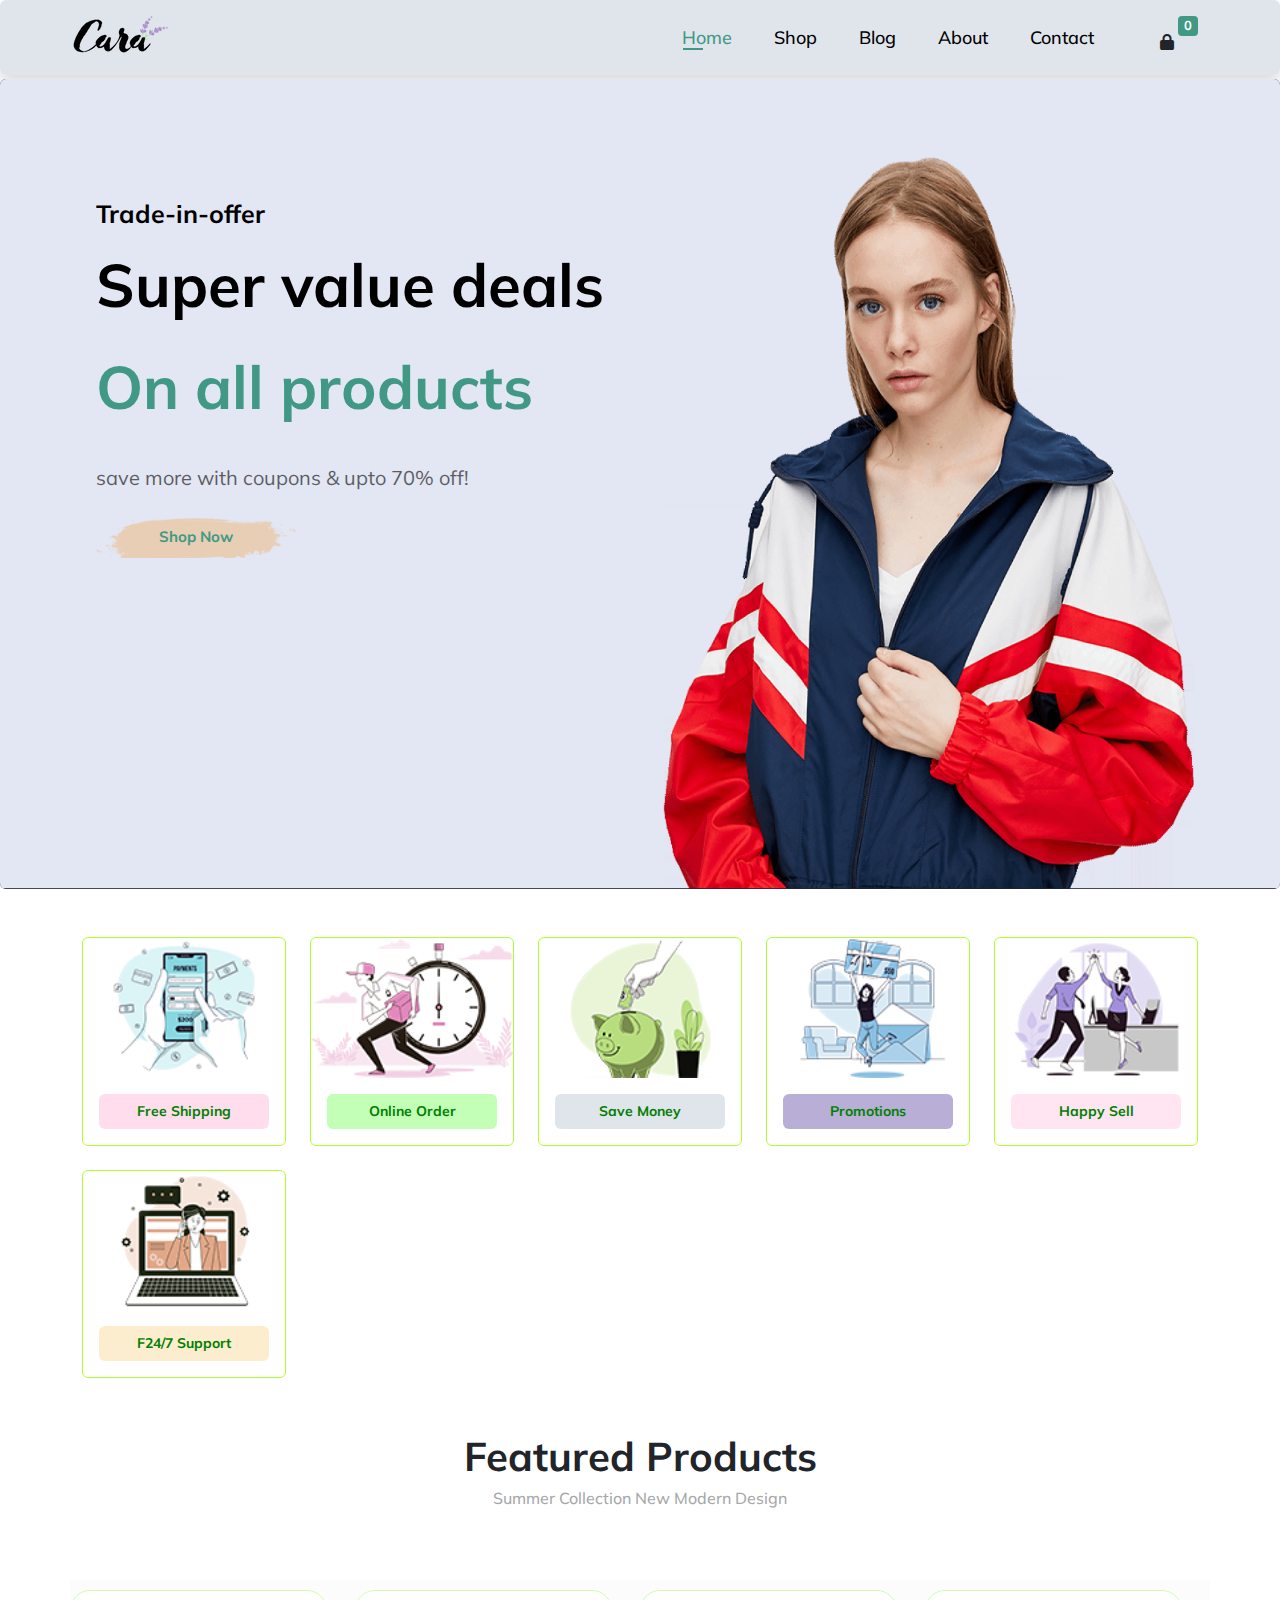
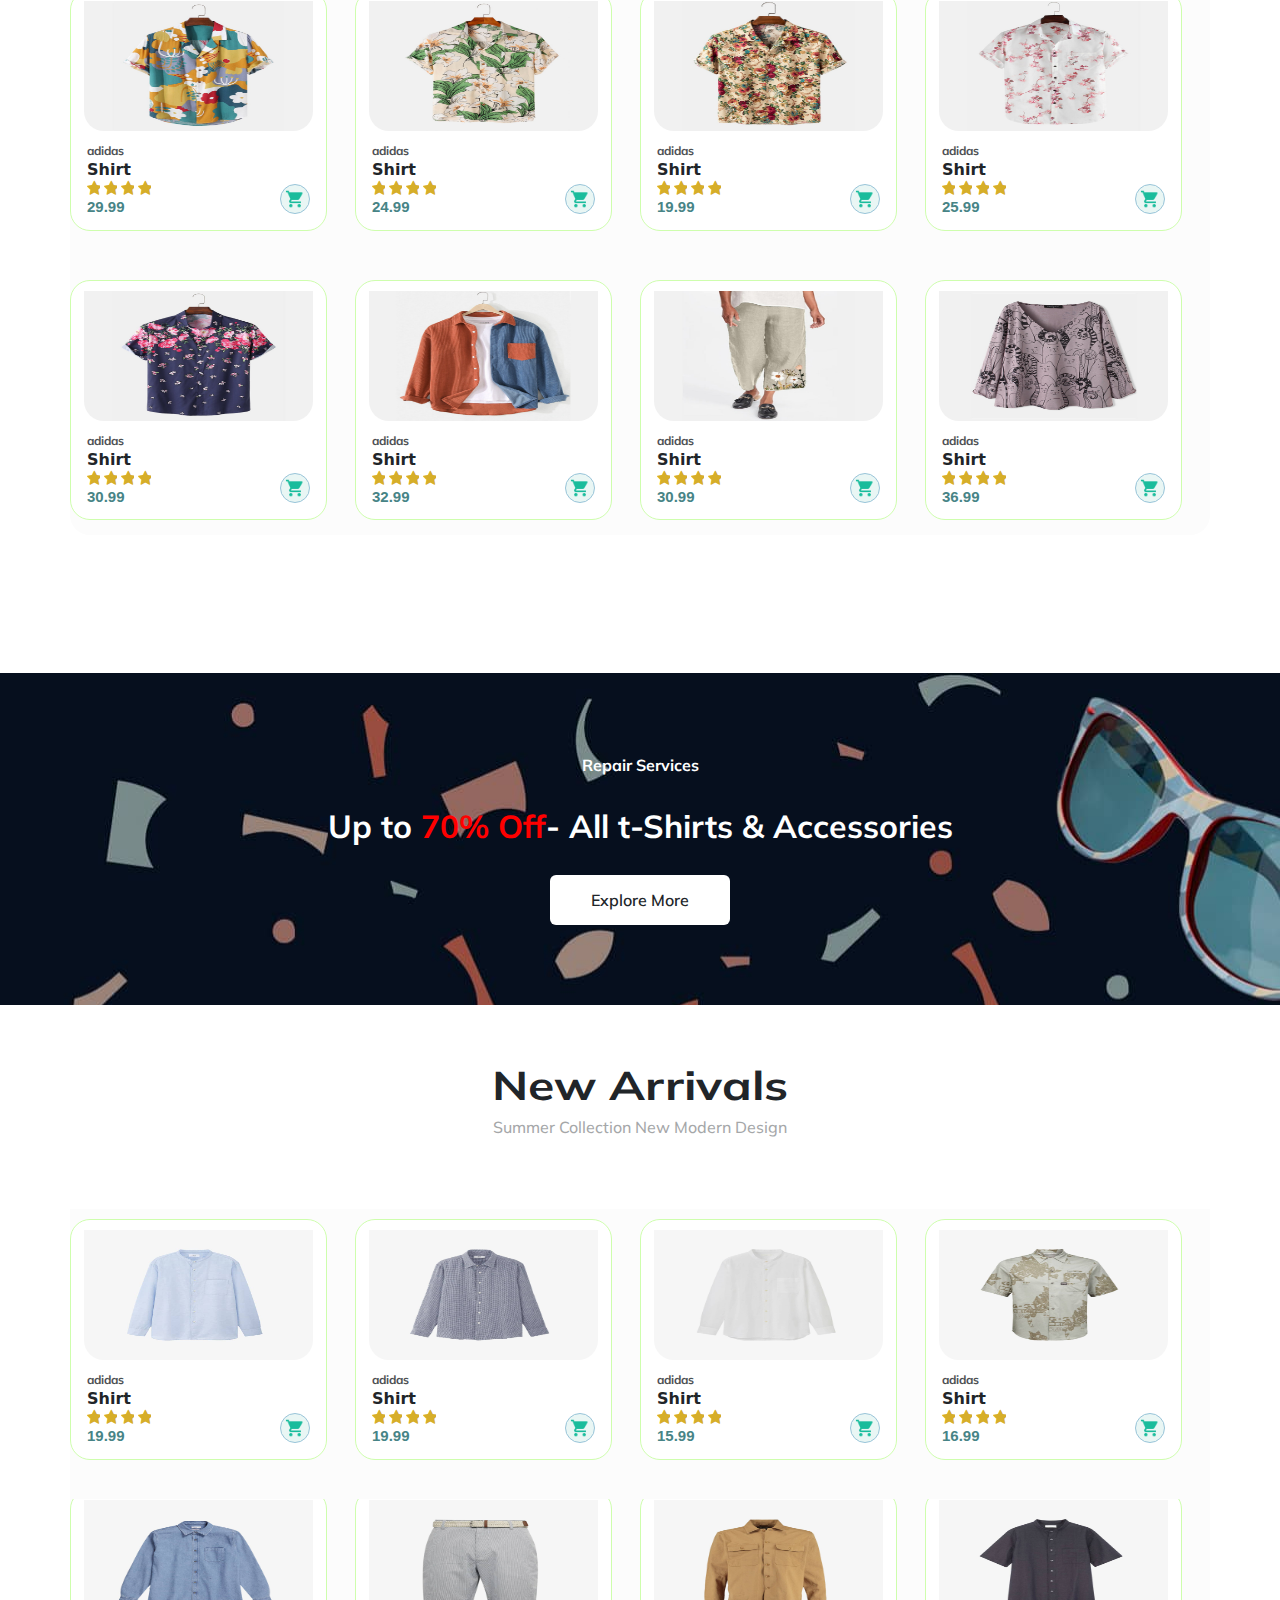
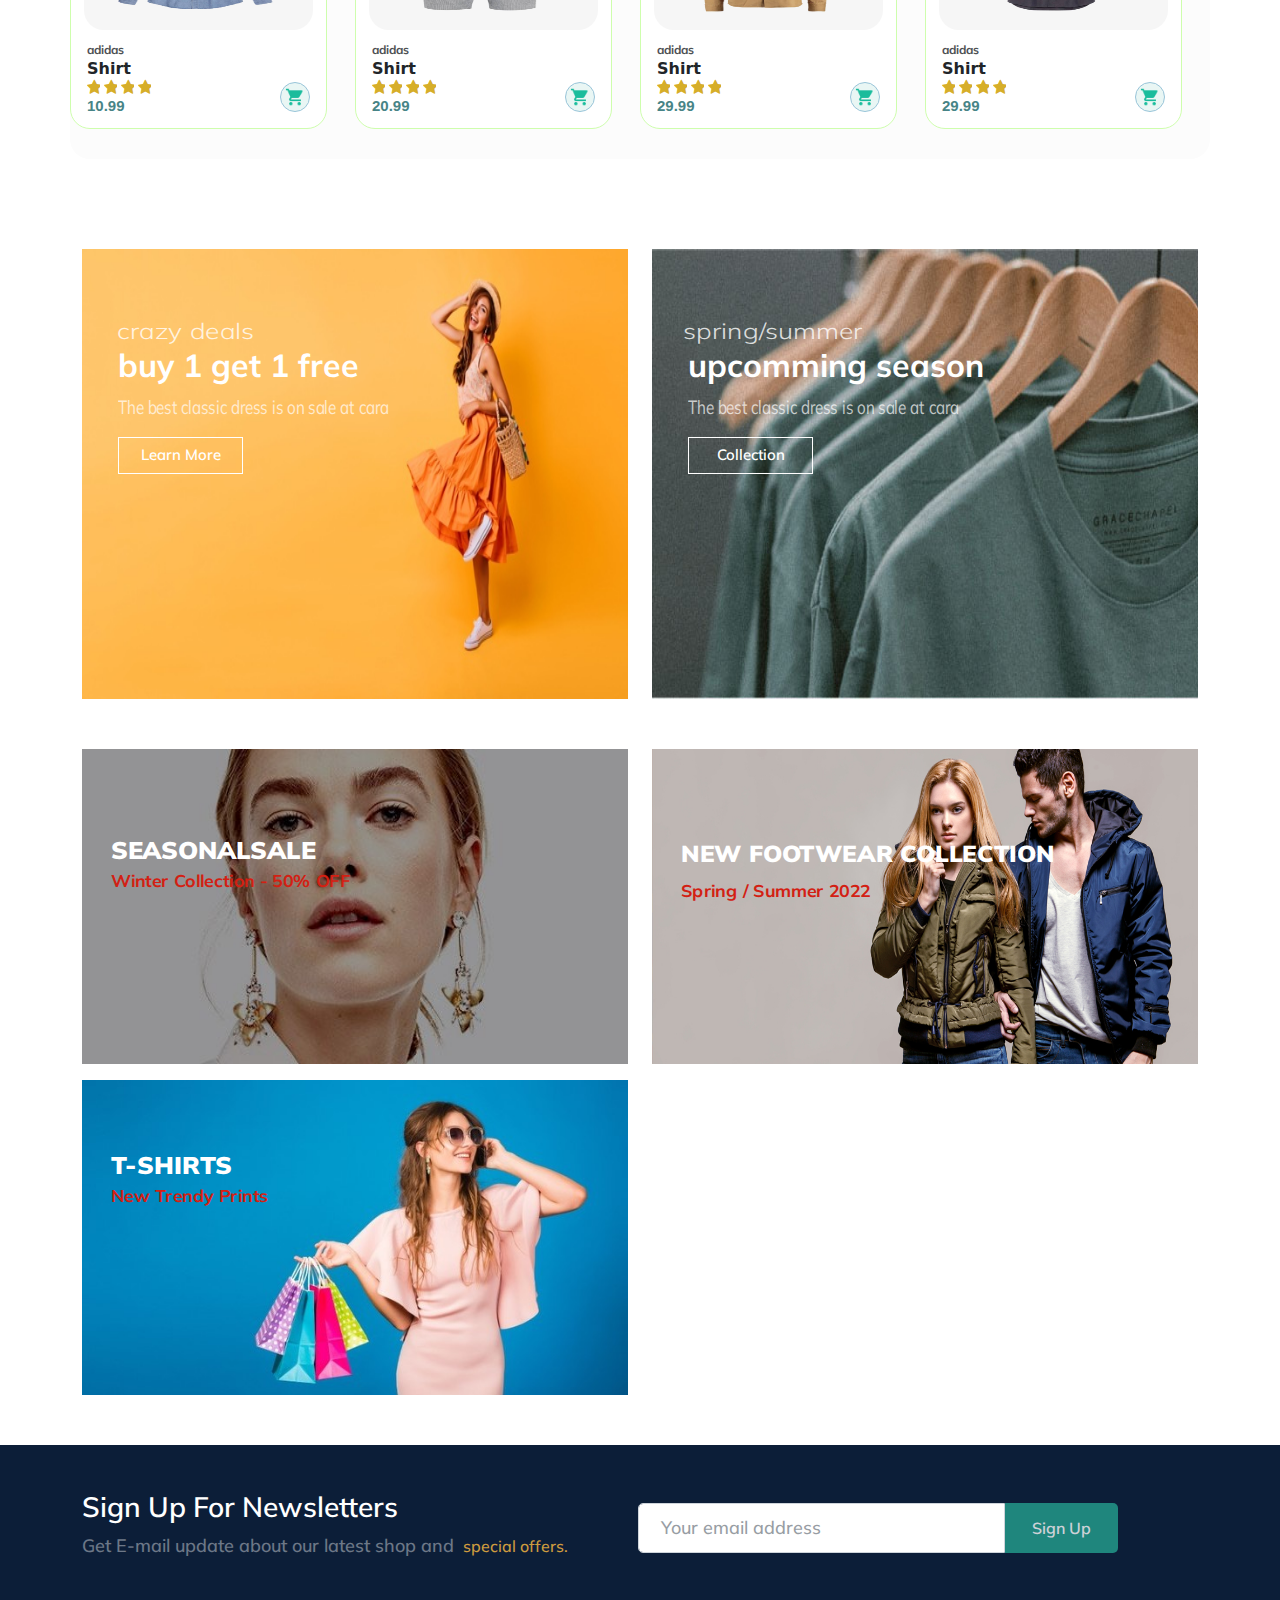
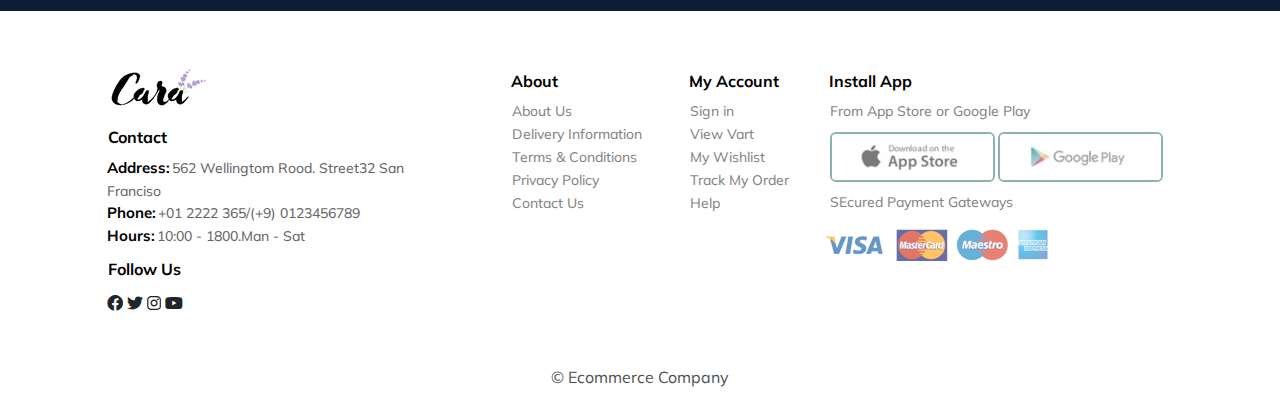
<file: index.html>
<!DOCTYPE html>
<html lang="en">
<head>
    <meta charset="UTF-8">
    <meta http-equiv="X-UA-Compatible" content="IE=edge">
    <meta name="viewport" content="width=device-width, initial-scale=1.0">
    <title>Cara</title>
    <link rel="stylesheet" href="/css/bootstrap.min.css">
    <link rel="stylesheet" href="/css/style.css">
    <link rel="stylesheet" href="/css/all.css">
    <link rel="stylesheet" href="https://cdnjs.cloudflare.com/ajax/libs/font-awesome/4.7.0/css/font-awesome.min.css">
    <link rel="preconnect" href="https://fonts.googleapis.com">
    <link rel="preconnect" href="https://fonts.gstatic.com" crossorigin>
    <link href="https://fonts.googleapis.com/css2?family=Mulish:wght@500&display=swap" rel="stylesheet">
    <link href="https://fonts.googleapis.com/css2?family=Mulish&family=Supermercado+One&display=swap" rel="stylesheet">
    
    
</head>
<body >
  
  <ul class="nav main-nav shadow p-3 mb-1 rounded  ">
    

    
    <!-- <li class="nav-item">
      <a class="nav-link" href="#"><img src="/images/logo.png" class="logo"></a>
    </li>
    -->
    <div class=" container  main-nav-container " >
      
      <div class="logo-container-pc"><img src="/images/logo.png" class="logo "></div>
      
      
      <li class="nav-item">
        <a class="nav-link active under-score" aria-current="page"  href="#">Home</a>
      </li>

      <li class="nav-item">
        <a class="nav-link" href="#">Shop</a>
      </li>

      <li class="nav-item">
        <a class="nav-link" href="#">Blog</a>
      </li>

      <li class="nav-item">
        <a class="nav-link" href="#">About</a>
      </li>

      <li class="nav-item">
        <a class="nav-link" href="#">Contact</a>
      </li>
    
      <li class="nav-item">
       <i class="fa-solid fa-lock"></i>
      </li>

       <li class="nav-item">
      <div class="one" data-text="number">0</div>
      </li>

  
  </div>
  </ul>



  <div class="card bg-dark text-white border-0 ">
    <img src="/images/hero4.png" class="card-img" style="height:90vh ;" alt="...">
    
    <div class="card-img-overlay first-card-img-overlay ">
      <div class="logo-container-mob"><img src="/images/logo.png" class="logo "></div>
      <p class="card-text bg-img-line1">Trade-in-offer</p>
      <h5 class="card-title bg-img-line2">Super value deals </h5>
      <h5 class="card-title bg-img-line3">On all products</h5>
      <p class="card-text bg-img-line4-pc">save more with coupons & upto 70% off!</p>
      <p class="card-text bg-img-line4-mob">save more with coupons <br> & upto 70% off!</p>
      <button class="card-text bg-img-line5">Shop Now</button>
    </div>
  </div>




<div class="container first-card-gp mt-5 mb-5">
  <div class="row row-cols-1 row-cols-md-5 row-cols-sm-3 g-4">
    <div class="col">
      <div class="card">
        <img src="/images/f1.png" class="card-img-top"  alt="...">
        <div class="card-body">
          <a href="#" class="btn w-100" style="background-color: rgb(255, 221, 237);">Free Shipping</a>
        </div>
      </div>
    </div>
    <div class="col">
      <div class="card">
        <img src="/images/f2.png" class="card-img-top" alt="...">
        <div class="card-body">
          <a href="#" class="btn w-100" style="background-color: rgb(195, 255, 183);">Online Order</a>
        </div>
      </div>
    </div>
  
    <div class="col">
      <div class="card">
        <img src="/images/f3.png" class="card-img-top" alt="...">
        <div class="card-body">
          <a href="#" class="btn w-100" style="background-color: rgb(222 227 235 / 93%);">Save Money</a>
        </div>
      </div>
    </div>
    <div class="col">
      <div class="card">
        <img src="/images/f4.png" class="card-img-top" alt="...">
        <div class="card-body">
         <a href="#" class="btn w-100" style="background-color: rgb(185, 174, 214);">Promotions</a>
        </div>
      </div>
    </div>
    <div class="col">
      <div class="card">
        <img src="/images/f5.png" class="card-img-top" alt="...">
        <div class="card-body">
          <a href="#" class="btn w-100" style="background-color: rgb(255, 228, 241);">Happy Sell</a>
        </div>
      </div>
    </div>
    <div class="col">
      <div class="card">
        <img src="/images/f6.png" class="card-img-top" alt="...">
        <div class="card-body">
          <a href="#" class="btn w-100" style="background-color: rgb(252, 237, 206);">F24/7 Support</a>
        </div>
      </div>
    </div>
  </div>
</div>

<div class="featured">Featured Products</div>
<p class="featured-p ">Summer Collection New Modern Design </p>


<div class="container mb-5   ">
<div class="row row-cols-1 row-cols-sm-2 row-cols-md-4  g-4  container-style"  >
  <div class="col col-style "   >
    <div class="card  card-style card-style-ist ">
      <img src="/images/f1.jpg" class="card-img-top img-style" alt="...">
      <div class="card-body  card-body-style">
        <p class="card-text adidas">adidas </p>
        <p class="card-text shirt">Shirt</p> 
        <div class="star">
          <span class="fa fa-star checked"></span>
          <span class="fa fa-star checked"></span>
          <span class="fa fa-star checked"></span>
          <span class="fa fa-star checked"></span>
          </div>
        <p class="price-29">29.99</p>
        <div class="shopping-car">
          <img src="/images/icons8-shopping-cart-24 (1).png" alt="" class="shopping-car-img">
          </div>
        
      </div>
    </div>
  </div>
  <div class="col col-style">
    <div class="card card-style card-style-ist" card-style>
      <img src="/images/f2.jpg " class="card-img-top img-style" alt="...">
      <div class="card-body card-body-style">
        <p class="card-text adidas">adidas </p>
        <p class="card-text shirt">Shirt</p> 
        <div class="star">
          <span class="fa fa-star checked"></span>
          <span class="fa fa-star checked"></span>
          <span class="fa fa-star checked"></span>
          <span class="fa fa-star checked"></span>
          </div>
        <p class="price-29">24.99</p>
        <div class="shopping-car">
          <img src="/images/icons8-shopping-cart-24 (1).png" alt="" class="shopping-car-img">
          </div>
      </div>
    </div>
  </div>
  <div class="col col-style">
    <div class="card card-style card-style-ist">
      <img src="/images/f3.jpg" class="card-img-top img-style" alt="...">
      <div class="card-body card-body-style">
        <p class="card-text adidas">adidas </p>
        <p class="card-text shirt">Shirt</p> 
        <div class="star">
          <span class="fa fa-star checked"></span>
          <span class="fa fa-star checked"></span>
          <span class="fa fa-star checked"></span>
          <span class="fa fa-star checked"></span>
          </div>
        <p class="price-29">19.99</p>
        <div class="shopping-car">
          <img src="/images/icons8-shopping-cart-24 (1).png" alt="" class="shopping-car-img">
          </div>
      </div>
    </div>
  </div>

  <div class="col col-style">
    <div class="card card-style card-style-ist">
      <img src="/images/f4.jpg" class="card-img-top img-style" alt="...">
      <div class="card-body card-body-style">
        <p class="card-text adidas">adidas </p>
        <p class="card-text shirt">Shirt</p> 
        <div class="star">
        <span class="fa fa-star checked"></span>
        <span class="fa fa-star checked"></span>
        <span class="fa fa-star checked"></span>
        <span class="fa fa-star checked"></span>
        </div>
        <p class="price-29">25.99</p>
        <div class="shopping-car">
        <img src="/images/icons8-shopping-cart-24 (1).png" alt="" class="shopping-car-img">
        </div>

      </div>
    </div>
  </div>

  <div class="col col-style "   >
    <div class="card  card-style card-style-ist ">
      <img src="/images/f5.jpg" class="card-img-top img-style" alt="...">
      <div class="card-body  card-body-style">
        <p class="card-text adidas">adidas </p>
        <p class="card-text shirt">Shirt</p> 
        <div class="star">
          <span class="fa fa-star checked"></span>
          <span class="fa fa-star checked"></span>
          <span class="fa fa-star checked"></span>
          <span class="fa fa-star checked"></span>
          </div>
        <p class="price-29">30.99</p>
        <div class="shopping-car">
          <img src="/images/icons8-shopping-cart-24 (1).png" alt="" class="shopping-car-img">
          </div>
        
      </div>
    </div>
  </div>
  <div class="col col-style ">
    <div class="card card-style card-style-ist " card-style>
      <img src="/images/f6.jpg " class="card-img-top img-style" alt="...">
      <div class="card-body card-body-style">
        <p class="card-text adidas">adidas </p>
        <p class="card-text shirt">Shirt</p> 
        <div class="star">
          <span class="fa fa-star checked"></span>
          <span class="fa fa-star checked"></span>
          <span class="fa fa-star checked"></span>
          <span class="fa fa-star checked"></span>
          </div>
        <p class="price-29">32.99</p>
        <div class="shopping-car">
          <img src="/images/icons8-shopping-cart-24 (1).png" alt="" class="shopping-car-img">
          </div>
      </div>
    </div>
  </div>
  <div class="col col-style ">
    <div class="card card-style card-style-ist ">
      <img src="/images/f7.jpg" class="card-img-top img-style" alt="...">
      <div class="card-body card-body-style">
        <p class="card-text adidas">adidas </p>
        <p class="card-text shirt">Shirt</p> 
        <div class="star">
          <span class="fa fa-star checked"></span>
          <span class="fa fa-star checked"></span>
          <span class="fa fa-star checked"></span>
          <span class="fa fa-star checked"></span>
          </div>
        <p class="price-29">30.99</p>
        <div class="shopping-car">
          <img src="/images/icons8-shopping-cart-24 (1).png" alt="" class="shopping-car-img">
          </div>
      </div>
    </div>
  </div>

  <div class="col col-style ">
    <div class="card card-style card-style-ist">
      <img src="/images/f8.jpg" class="card-img-top img-style" alt="...">
      <div class="card-body card-body-style">
        <p class="card-text adidas">adidas </p>
        <p class="card-text shirt">Shirt</p> 
        <div class="star">
        <span class="fa fa-star checked"></span>
        <span class="fa fa-star checked"></span>
        <span class="fa fa-star checked"></span>
        <span class="fa fa-star checked"></span>
        </div>
        <p class="price-29">36.99</p>
        <div class="shopping-car">
        <img src="/images/icons8-shopping-cart-24 (1).png" alt="" class="shopping-car-img">
        </div>

      </div>
    </div>
  </div>
</div>
</div>

<div class="back-ground-photo">

   <p class="back-ground-photo-p"> Repair Services </p>
   <h2 class="back-ground-photo-h2"> Up to <span class="off"> 70% Off</span>- All t-Shirts & Accessories </h2>
   <button type="button" class="btn back-ground-photo-btn">Explore More</button>
</div>

<div class="new-style">New Arrivals</div>
<p class="new-style-p ">Summer Collection New Modern Design </p>






<div class="container   ">
    <div class="row row-cols-1 row-cols-sm-2 row-cols-md-4  g-4  container-style"  >
      <div class="col col-style "   >
        <div class="card  card-style card-style-ist ">
          <img src="/images/n1.jpg" class="card-img-top img-style" alt="...">
          <div class="card-body  card-body-style">
            <p class="card-text adidas">adidas </p>
            <p class="card-text shirt">Shirt</p> 
            <div class="star">
              <span class="fa fa-star checked"></span>
              <span class="fa fa-star checked"></span>
              <span class="fa fa-star checked"></span>
              <span class="fa fa-star checked"></span>
              </div>
            <p class="price-29">19.99</p>
            <div class="shopping-car">
              <img src="/images/icons8-shopping-cart-24 (1).png" alt="" class="shopping-car-img">
              </div>
            
          </div>
        </div>
      </div>
      <div class="col col-style">
        <div class="card card-style card-style-ist" card-style>
          <img src="/images/n2.jpg " class="card-img-top img-style" alt="...">
          <div class="card-body card-body-style">
            <p class="card-text adidas">adidas </p>
            <p class="card-text shirt">Shirt</p> 
            <div class="star">
              <span class="fa fa-star checked"></span>
              <span class="fa fa-star checked"></span>
              <span class="fa fa-star checked"></span>
              <span class="fa fa-star checked"></span>
              </div>
            <p class="price-29">19.99</p>
            <div class="shopping-car">
              <img src="/images/icons8-shopping-cart-24 (1).png" alt="" class="shopping-car-img">
              </div>
          </div>
        </div>
      </div>
      <div class="col col-style">
        <div class="card card-style card-style-ist">
          <img src="/images/n3.jpg" class="card-img-top img-style" alt="...">
          <div class="card-body card-body-style">
            <p class="card-text adidas">adidas </p>
            <p class="card-text shirt">Shirt</p> 
            <div class="star">
              <span class="fa fa-star checked"></span>
              <span class="fa fa-star checked"></span>
              <span class="fa fa-star checked"></span>
              <span class="fa fa-star checked"></span>
              </div>
            <p class="price-29">15.99</p>
            <div class="shopping-car">
              <img src="/images/icons8-shopping-cart-24 (1).png" alt="" class="shopping-car-img">
              </div>
          </div>
        </div>
      </div>
    
      <div class="col col-style">
        <div class="card card-style card-style-ist">
          <img src="/images/n4.jpg" class="card-img-top img-style" alt="...">
          <div class="card-body card-body-style">
            <p class="card-text adidas">adidas </p>
            <p class="card-text shirt">Shirt</p> 
            <div class="star">
            <span class="fa fa-star checked"></span>
            <span class="fa fa-star checked"></span>
            <span class="fa fa-star checked"></span>
            <span class="fa fa-star checked"></span>
            </div>
            <p class="price-29">16.99</p>
            <div class="shopping-car">
            <img src="/images/icons8-shopping-cart-24 (1).png" alt="" class="shopping-car-img">
            </div>
    
          </div>
        </div>
      </div>
    
      <div class="col col-style"   >
        <div class="card  card-style ">
          <img src="/images/n5.jpg" class="card-img-top img-style" alt="...">
          <div class="card-body  card-body-style">
            <p class="card-text adidas">adidas </p>
            <p class="card-text shirt">Shirt</p> 
            <div class="star">
              <span class="fa fa-star checked"></span>
              <span class="fa fa-star checked"></span>
              <span class="fa fa-star checked"></span>
              <span class="fa fa-star checked"></span>
              </div>
            <p class="price-29">10.99</p>
            <div class="shopping-car">
              <img src="/images/icons8-shopping-cart-24 (1).png" alt="" class="shopping-car-img">
              </div>
            
          </div>
        </div>
      </div>
      <div class="col col-style">
        <div class="card card-style " card-style>
          <img src="/images/n6.jpg " class="card-img-top img-style" alt="...">
          <div class="card-body card-body-style">
            <p class="card-text adidas">adidas </p>
            <p class="card-text shirt">Shirt</p> 
            <div class="star">
              <span class="fa fa-star checked"></span>
              <span class="fa fa-star checked"></span>
              <span class="fa fa-star checked"></span>
              <span class="fa fa-star checked"></span>
              </div>
            <p class="price-29">20.99</p>
            <div class="shopping-car">
              <img src="/images/icons8-shopping-cart-24 (1).png" alt="" class="shopping-car-img">
              </div>
          </div>
        </div>
      </div>
      <div class="col col-style">
        <div class="card card-style ">
          <img src="/images/n7.jpg" class="card-img-top img-style" alt="...">
          <div class="card-body card-body-style">
            <p class="card-text adidas">adidas </p>
            <p class="card-text shirt">Shirt</p> 
            <div class="star">
              <span class="fa fa-star checked"></span>
              <span class="fa fa-star checked"></span>
              <span class="fa fa-star checked"></span>
              <span class="fa fa-star checked"></span>
              </div>
            <p class="price-29">29.99</p>
            <div class="shopping-car">
              <img src="/images/icons8-shopping-cart-24 (1).png" alt="" class="shopping-car-img">
              </div>
          </div>
        </div>
      </div>
    
      <div class="col col-style">
        <div class="card card-style">
          <img src="/images/n8.jpg" class="card-img-top img-style" alt="...">
          <div class="card-body card-body-style">
            <p class="card-text adidas">adidas </p>
            <p class="card-text shirt">Shirt</p> 
            <div class="star">
            <span class="fa fa-star checked"></span>
            <span class="fa fa-star checked"></span>
            <span class="fa fa-star checked"></span>
            <span class="fa fa-star checked"></span>
            </div>
            <p class="price-29">29.99</p>
            <div class="shopping-car">
            <img src="/images/icons8-shopping-cart-24 (1).png" alt="" class="shopping-car-img">
            </div>
    
          </div>
        </div>
      </div>
    </div>
    </div>



    <div class="container bnt-container">
    <div class="row row-cols-1  row-cols-sm-12  row-cols-md-2 ">
        <div class="col-sm-12">
            <div class="card bg-dark text-white bnt">
                <img src="/images/b17.jpg" class="card-img bnt-card-img" alt="...">
                <div class="card-img-overlay scond-card-img-overlay">
                  <p class="card-text crazy">crazy deals</p>
                  <h2 class="card-title buy">buy 1 get 1 free</h2>
                  <p class="card-text classic">The best classic dress is on sale at cara</p>
                  <a href="#" class="btn btn-learn" >Learn More</a>
                  
                </div>
              </div>
        </div>
        <div class="col-sm-12">
            <div class="card bg-dark text-white bnt ">
                <img src="/images/b10.jpg" class="card-img up-img" alt="...">
                <div class="card-img-overlay scond-card-img-overlay">
                
                  <p class="card-text spring">spring/summer</p>
                  <h2 class="card-title buy">upcomming season </h2>
                  <p class="card-text  classic">The best classic dress is on sale at cara</p>
                  <a href="#" class="btn btn-learn" >Collection</a>
                  
                </div>
              </div>
        </div>
      </div>
    </div>


    <div class="container bnt-container">
      <div class="row row-cols-1  row-cols-sm-12  row-cols-md-2 ">
          <div class="col-sm-12">
              <div class="card bg-dark text-white bnt mb-3 ">
                  <img src="/images/b7.jpg" class="card-img scond-bnt-card-img" alt="...">
                  <div class="card-img-overlay scond-card-img-overlay-season mt-3">
                    <h2 class="card-title seasonal">SEASONALSALE</h2>
                    <p class="card-text seasonal-l2">Winter Collection - 50% OFF</p>
                    
                  </div>
                  
                </div>
                <div class="card bg-dark text-white bnt   ">
                  <img src="/images/b18.jpg" class="card-img scond-bnt-card-img" alt="...">
                  <div class="card-img-overlay scond-card-img-overlay-season">
                    <h2 class="card-title seasonal">T-SHIRTS</h2>
                    <p class="card-text seasonal-l2">New Trendy Prints</p>
                  
                 
                  
                  </div>
                  
                </div>
          </div>
          <div class="col-sm-12">
              <div class="card bg-dark text-white bnt ">
                  <img src="/images/b4.jpg" class="card-img up-img scond-bnt-card-img" alt="...">
                  <div class="card-img-overlay scond-card-img-overlay-season">
                  
                    <h2 class="card-title seasonal footwear">NEW FOOTWEAR COLLECTION </h2>

                    <p class="card-text seasonal-l2 ">Spring / Summer 2022</p>
                  </div>
                </div>
          </div>
        </div>
      </div>


    <nav class="navbar navbar-style ">
      <div class=" container container-fluid">

        <a class="navbar-brand">
            <h3 class="background-photo-h2"> Sign Up For Newsletters </h3>
            <p > <span class="background-photo-p"> Get E-mail update about our latest shop and</span> <span class=" special"> special offers.</span></p>
            
        </a>

        <form class="d-flex form-flex">
          <input class="form-control sign-write" type="search" placeholder="Your email address" aria-label="Search">
          <button class="btn sign-button" type="submit">Sign Up</button>
        </form>

      </div>
    </nav>

  

    <div class="row row-cols-1 row-cols-sm-2 row-cols-md-4 g-4   footer-row mb-5   ">
  
      <div class=" col  footer-ist-col">
         <nav class="nav flex-column footer-cont">
          <a class="nav-link" href="#"><img src="/images/logo.png" class="footer-logo"></a>
        
          <a class="nav-link  footer-title" href="#">Contact</a>

      <div class="footer-title-Details-box">
         <a class="nav-link  footer-title-ist" href="#"> Address:<span class="footer-title-Details">562 Wellingtom Rood. Street32 San Franciso </span> </a>
         <a class="nav-link  footer-title-ist" href="#"> Phone:<span class="footer-title-Details">+01 2222 365/(+9) 0123456789 </span></a>
         <a class="nav-link  footer-title-ist" href="#"> Hours:<span class="footer-title-Details">10:00 - 1800.Man - Sat</span></a>
         
      </div>
      <a class="nav-link   footer-title  mb-1">Follow Us</a>

      <div class="follow-us-icons">
        <i class="fa-brands fa-facebook-f"></i>
        <i class="fa-brands fa-twitter"></i>
        <i class="fa-brands fa-instagram"></i>
        <i class="fa-brands fa-youtube"></i>


      </div>
      </nav>
    </div>

      <div class="col footer-scond-col"  >
        <nav class="nav flex-column">
          <a class="nav-link footer-scond-title " href="#">About</a>

        <div class="footer-title-Details">
          <a class="nav-link footer-title-Details-scond" href="#">About Us</a>
          <a class="nav-link footer-title-Details-scond" href="#">Delivery Information </a>
          <a class="nav-link footer-title-Details-scond" href="#">Terms & Conditions</a>
          <a class="nav-link footer-title-Details-scond" href="#">Privacy Policy</a>
          <a class="nav-link footer-title-Details-scond" href="#">Contact Us</a>
        </div>
        </nav>
      </div>

      <div class="col footer-third-col">
         <nav class="nav flex-column ">
          <a class="nav-link footer-scond-title" href="#">My Account</a>

        <div class="footer-title-Details">
          <a class="nav-link footer-title-Details-scond" href="#">Sign in </a>
          <a class="nav-link footer-title-Details-scond" href="#">View Vart </a>
          <a class="nav-link footer-title-Details-scond" href="#">My Wishlist </a>
          <a class="nav-link footer-title-Details-scond" href="#">Track My Order</a>
          <a class="nav-link footer-title-Details-scond" href="#">Help </a>
        </div> 
      </nav>
    </div>

    <div class="col footer-forth-col">
      <nav class="nav flex-column " >
        <a class="nav-link footer-scond-title" href="#"> Install App</a>

      <div class="footer-title-Details">
          <a class="nav-link footer-title-Details-third" href="#">From App Store or Google Play </a>
        <div class="app-google-box">
          <img src="/images/app.jpg" class="app-store rounded" alt="">
          <img src="/images/play.jpg"  class="Goodle-play rounded" alt="">
        </div>
          <a class="nav-link footer-title-Details-third mb-3" href="#">SEcured Payment Gateways </a>
    
          <img src="/images/pay.png" class="visa" alt="">
      </div>  
      </nav>
    </div>
  </div>

  <div class="ecommerce"> Ecommerce Company	</div>

    <script src="/js/popper.min.js"></script>
    <script src="/js/bootstrap.min.js"></script>
</body>
</html>
</file>
<file: css/style.css>
*{
    box-sizing: border-box;
    margin: 0;
    padding: 0;
    overflow-x: hidden;
    font-family: 'Mulish', sans-serif;
    
}
.body{
    overflow-x: hidden;
}
.main-nav{
    background-color: rgb(222 227 235 / 93%);
    padding: 10px;
    
}
.main-nav-container{
    display: flex;
    justify-content: end;
    position: relative;
    overflow: hidden;
}

.main-nav a{
    color: black;
    font-size: 18px;
    font-weight:500;
    margin-right: 10px;
}
.under-score {
   
    position: relative;
    color: rgb(65, 153, 133) !important ; 
}
.under-score::after {
    content: "";
    position: absolute;
    width: 20px;
    height: 10px;
    border-bottom: 2px solid rgb(65, 153, 133);;
    left: 17px;
    bottom: 9px;
}
.logo-container-pc{
    position: absolute;
    left: 0;
}
.logo{
  align-self: flex-start;
}


.fa-solid::before{
    margin-left: 40px;
    position: absolute;
    
}
.one::after{
    content: attr(number);
}
.one{
   
    background-color: rgb(65, 153, 133);;
    color: white;
    font-size: 13px;
    width: 20px;
    height: 20px;
    font-weight: 700;
    border-radius: 4px;
    text-align: center;
    margin-left: 58px;
}
@media (max-width:662px)  {
    /* .one{
       display: none;
    }
    .fa-solid::before{
        display: none;
    } */
    .logo-container-pc{
        display: none;
    } 
    .main-nav a{
       
        font-size: 14px;
        font-weight:500;
        margin-right: 0;
    }
}
@media (min-width:663px) {
    .logo-container-mob{
        display: none;
       
    }
}
@media (min-width:663px) and (max-width:767px) {

    .logo-container-pc{
        display: none;
    }
    .logo-container-mob{
        display:block;
    }
}

.first-card-img-overlay{
    left: 80px;
    top: 100px;
    overflow: hidden;
   
}
.bg-img-line1{
    font-size: 25px;
    color: black;
    font-weight: 700;
    overflow: hidden;

}
.bg-img-line2{
    font-size: 60px;
    color: black;
    font-weight: 700;
    margin-bottom: 30px;
    overflow: hidden;
}

.bg-img-line3{
    font-size: 60px;
    color: rgb(65, 153, 133);;
    font-weight: 700;
    margin-bottom: 40px;
    overflow: hidden;
}
.bg-img-line4-pc{
    font-size: 20px;
    color: black;
    font-weight: 400;
    opacity: 0.6;
    margin-bottom: 25px;
}

.bg-img-line5{
    border: none;
    background-color: transparent;
    background-image: url(/images/button.png) ;
    background-size:cover;
    width: 200px;
    height: 40px;
    color: rgb(65, 153, 133);
    font-weight: 700;
    font-size: 15px;
} 
@media (max-width:662px)  {
    .first-card-img-overlay{
        left: 0;
        top: 50px;
        
    }
    .bg-img-line2{
      font-size: 20px;
    }
    .bg-img-line3{
        font-size: 20px;
      }
    .bg-img-line4-pc{
        display: none;
    }
    .bg-img-line4-mob{
        font-size: 15px;
        color: black;
        font-weight: 400;
        opacity: 0.6;
        margin-bottom: 30px;
    }
}
@media(min-width:663px){
    .bg-img-line4-mob{
        display: none;
    }
}
@media (min-width:662px) and (max-width:991px)  {

  
.first-card-img-overlay{
    left: 50px;
    top: 100px;
    overflow: hidden;
   
}
.bg-img-line1{
    font-size: 20px;
    color: black;
    font-weight: 700;
    overflow: hidden;

}
.bg-img-line2{
    font-size: 40px;
    color: black;
    font-weight: 800;
    margin-bottom: 10px;
    overflow: hidden;
}

.bg-img-line3{
    font-size: 40px;
    color: rgb(65, 153, 133);;
    font-weight: 800;
    margin-bottom: 10px;
    overflow: hidden;
}
.bg-img-line4-pc{
    font-size: 14px;
    color: black;
    font-weight: 400;
    opacity: 0.6;
    margin-bottom: 15px;
}

.bg-img-line5{
    border: none;
    background-color: transparent;
    background-image: url(/images/button.png) ;
    background-size:cover;
    width: 150px;
    height: 40px;
    color: rgb(65, 153, 133);
    font-weight: 700;
    font-size: 15px;
} 
    }
     

.first-card-gp .card{
    border-color: greenyellow;
}
.first-card-gp .card .card-body a{
    font-weight: 700;
    font-size: 14px;
    color: green;
}
.featured{
    text-align: center;
    font-size: 40px;
    font-weight: 700;
}
.featured-p{
    text-align: center;
    opacity: 0.4;
    margin-bottom: 70px;
    font-weight: 500;
}
.container-style{
    background-color: #fcfcfc;
    justify-content: space-between;
    border-radius: 20px;
    margin-bottom: 90px;
}
.card-style{
    border-radius: 20px;
    border-color: #cefead;
    margin-top: -10px;  
    width: 90%;
    margin-bottom: 30px;
}
.card-style-ist{
    margin-top: 10px;
    margin-bottom: 15px;
}
.col-style{ 
    padding-left: 0;
    padding-right: 0;
    
    height: 70% !important;
    
 } 
.img-style{
    border-radius: 20px;
    width: 90%;
    height: 130px;
    align-self: center;
    margin-top: 10px;
    margin-bottom: 20px;

  }  
  .card-body-style{
    height: 80%;
    margin-top: -25px !important;
    display: flex;
    flex-direction: column;
  }
.adidas{
    font-size: 12px;
    margin-bottom: -2px;
    font-family: 'Mulish', sans-serif;
    font-weight: 800;
    font-weight: bolder;
    opacity: 0.8;
}
.shirt{
    font-size: 16px;
    font-weight:700;
    font-family:system-ui, -apple-system, BlinkMacSystemFont, 'Segoe UI', Roboto, Oxygen, Ubuntu, Cantarell, 'Open Sans', 'Helvetica Neue', sans-serif;
    margin-bottom: -2px;
}
.checked {
    color: rgba(212, 169, 27, 0.959);
    width: 13px;
    margin-right: 4px;
  }

  .price-29{
    font-size: 15px;
    font-weight: 900;
    font-family:'Trebuchet MS', 'Lucida Sans Unicode', 'Lucida Grande', 'Lucida Sans', Arial, sans-serif;
    color: rgb(71, 132, 134);
    margin-bottom: -5px;
  }
 .star{
    display: flex;
 }
 .shopping-car{
    background-color: rgb(233 246 244);
    align-self: flex-end;
    margin-top: -30px;
    width: 30px;
    height: 30px;
    display: flex;
    justify-content: center;
    align-items: center;
    border-radius: 15px;
    border: 1px solid rgb(152, 196, 216);
 }
 .shopping-car-img{
    width: 20px; 
 }

.back-ground-photo{
    display: flex;
    flex-direction: column;
    justify-content: center;
    align-items:center;
    background-image: url(/images/b2.jpg);
    padding: 80px;
    margin-bottom: 50px;
}
.back-ground-photo-p{
    color: white;
    font-weight: 700;
    margin-bottom: 30px;
}
.back-ground-photo-h2{
    color: white;
    margin-bottom: 20px;
    font-weight: 700;
    margin-bottom: 30px;
    overflow: hidden;
}
.back-ground-photo-btn{
    background-color: white;
    width: 180px;
    height: 50px;
    font-weight: 600;
    
}
.off{
    color: red;
}
@media (max-width:699px) {

    .back-ground-photo-h2{
        font-size: 20px;
    }
}
.new-style{
    text-align: center;
    font-size: 40px;
    font-weight: 700;
    transform: scaleX(120%);
}

.new-style-p{
    text-align: center;
    opacity: 0.4;
    margin-bottom: 70px;
    font-weight: 500;
}


.bnt{
    
    position: relative;
    border: none;
    
}

.scond-card-img-overlay{
    position: absolute;
    left:20px;
    top: 50px;
    display: flex;
    flex-direction: column;
    align-items: flex-start;
    height: 200px;
    overflow: hidden;
   
}

.crazy{
    margin-left: 10px;
    font-size: 22px;
    opacity: 0.8;
    font-weight: 300;
    transform: scaleX(120%);
    margin-bottom: -2px;
    overflow: initial;
    
}
.buy{
    font-weight: 700;
    overflow: initial;
    
}
.btn-learn{
    border-color: white ;
    background-color: transparent;
    color: white;
    width:  125px;
    font-size: 15px;
    font-weight: 600;
    overflow: initial;
    border-radius: 0;
    
}
.bnt-card-img{
    height: 50vh;
    
}

.bnt-container{
    margin-bottom: 50px;
   
}
.up-img{
    height: 50vh;
   
}

.classic{
    
    font-size: 19px;
    opacity: 0.7;
    width: 400px;
    margin-left: -40px;
    transform: scaleX(0.8);
    
}
.bnt{
    border-radius: 0;
    overflow: hidden;
   
}

.card-img, .card-img-bottom {
    border-bottom-right-radius:0;
    border-bottom-left-radius: 0;
}
.card-img, .card-img-top {
    border-top-left-radius:0;
    border-top-right-radius: 0;
}

.scond-bnt-card-img{
    height: 35vh;
}
@media (max-width:767px)  {

  .bnt{
    margin-bottom: 30px;
  }
}
@media (min-width:767px) and (max-width:991px)  {

 .footwear{
    font-size: 17px !important;
 }
  }

.seasonal{

    font-weight: 900;
    font-size: 24px;
   
    overflow: initial;
    width: 400px;
   
}


.seasonal-l2{
    
    font-size: 17px;
    /* transform: scaleX(80%); */
    font-weight: 700;
    width: 250px;
    margin-top: -5px;
    margin-bottom: -2px;
    overflow: initial;
    color: rgb(211, 32, 19);
  
   

}
.scond-card-img-overlay-season{
    transform: scaleX(105%);
    margin-left: 5px;


    left:20px;
    top: 55px;
    display: flex;
    flex-direction: column;
    align-items: flex-start;
    height: 200px;
    overflow: hidden;
}
.footwear{
    /* margin-left: -10px; */
    margin-bottom: 15px;
    margin-top: 20px;
    font-size: 23px;
}
.spring{

    margin-left: 10px;
    font-size: 22px;
    opacity: 0.8;
    font-weight: 300;
    transform: scaleX(120%);
    margin-bottom: -2px;
    overflow: initial;
}


.background-photo-h2{
    color: white;
    font-weight: 600;
    margin-bottom: 6px;
    overflow: hidden;
    align-self: start;
   
  
    
}
.background-photo-p{
    color: white;
    font-weight: 500;
    margin-bottom: 30px;
    font-size: 20px;
    opacity: 0.4;
    font-size: 18px;
    
    
}
.special{
    color: rgb(255, 189, 65);
    margin-left: 4px;
    font-weight: 500;
    margin-bottom: 30px;
    font-size: 16px;
    opacity: 0.8;
 }

 .navbar-style{
    background-color: rgb(12, 30, 56);
    margin-bottom: 50px;
    padding-top: 30px;
    padding-bottom: 30px;
}
.navbar-brand{
    display: flex;
    flex-direction: column;
    align-items:center;
    justify-content: flex-start;
    margin-top: 10px;
}

.form-flex{
    width: 480px;
    height: 50px;
    margin-right: 80px;
}

.sign-button{
    background-color: rgb(36, 160, 143);
    border: none;
    color: white;
    width: 150px;
    display: flex;
    justify-content: center;
    align-items: center;
    font-size: 16px;
    font-weight: 600;
    opacity: 0.8;
    border-radius: 0;
    padding-left: 2px;
    padding-right: 2px;
    border-bottom-right-radius: 5px;
    border-top-right-radius: 5px;
}
.sign-write{
    display: flex;
    justify-content: center;
    align-items: center;
    border-radius: 0;
    border-bottom-left-radius: 5px;
    border-top-left-radius: 5px;
   
}
.sign-write::placeholder {
    padding-top: 5px;
    font-size: 18px;
    padding-left: 10px;
    font-weight: 500;
    opacity: 0.7;
  }




  /* @media (max-width:1197px)  {
    .cont-form{
        margin-left: 20px;
    }
} */
    /* @media (max-width:1197px)  {
        .cont-form{
            margin-left: 20px;
        }
  
    } */

    .footer-row{
        margin-left: 80px;

    }



    .footer-ist-col{
        width: 32%;
        
        
       
    }
    .footer-scond-col{
        width: 18%;
       
       
    }
    .footer-third-col{
            width: 15%;
            margin-left: -40px;
            padding-right: 0;
         
           
    }
    .footer-forth-col{
        width: 35%;
        padding-left: 0;
       margin-left: -30px;
    }
    .app-google-box{
        width: 338px;
        display: flex;
        justify-content: space-between;
        margin-left: 25px;
        
        margin-bottom: 10px;
        
    }
    .app-store{
       
        border: 2px solid rgb(64, 126, 126);
        margin-left: 5px;
        width: 165px;
        
    }
    .Goodle-play{
       
        border: 2px solid rgb(64, 126, 126);
        width: 165px;
        
    }

    .footer-title{
        font-weight: 700;
        color: black;
        opacity: 1;
    }
    .footer-title-ist{
        font-weight: 700;
        padding: 0;
        margin-left: 15px;
        color: black;
        
    }
    .footer-title-Details-box{
        font-size: 15px;
        margin-bottom: 2px;
       
    }
    .footer-title-Details{
      font-size: 14px; 
      padding: 0;
      margin-left: 2px;
      font-weight: 500;
      opacity: 0.6;
      color: black;
    }

    .footer-scond-title{
        color: black;
        font-weight: 700;
        margin-left: 15px;
    }
    .footer-title-Details-scond{
      font-size: 14px; 
      padding: 0;
      margin-left: 30px;
      font-weight: 500;
      margin-bottom: 2px;
      opacity: 0.8;
      color: black;
    }
    .footer-title-Details-third{
        font-size: 14px; 
        padding: 0;
        margin-left: 30px;
        font-weight: 500;
        margin-bottom: 10px;
        opacity: 0.8;
        color: black;

    }
    
    .follow-us-icons{
        margin-left: 15px;
    }

    .visa{
        margin-left: 25px;
    }
    .ecommerce::before {
        content: ' \00A9';
    }
    .ecommerce{
        text-align: center;
        margin-bottom: 30px;
        opacity: 0.8;
    }
    @media (max-width:1160px) {

        .app-google-box{
            display: flex;
            flex-direction: column;
        }

        .Goodle-play {
            margin-left: 5px;
        }
    }

    @media (min-width:767px) and (max-width:991px)  {
        
  
        .footer-row{
            display: flex;
            flex-wrap: wrap;
         }
         .footer-ist-col{
            width: 50%;
        }
         .footer-scond-col{
            width: 50%;
           
           
        }
        .footer-third-col{
                width: 50%;
                margin-left: -20px;
                
             
               
        }
        .footer-forth-col{
            width: 50%;
           
        }
        .app-google-box{
            width: 338px;
            display: flex;
            justify-content: space-between;
            margin-left: 25px;
            
            margin-bottom: 10px;
            
        }
        }

        @media (max-width:766px) {
            .footer-row{
                display: flex;
                flex-wrap: wrap;
             }
             .footer-ist-col{
                width: 100%;
                margin-left: 10px;
            }
             .footer-scond-col{
                width: 100%;
               
               
            }
            .footer-third-col{
                    width: 100%;
                margin-left: 5px;
                    
                 
                   
            }
            .footer-forth-col{
                width: 100%;
                margin-left: 20px;
               
            }


        }
</file>
